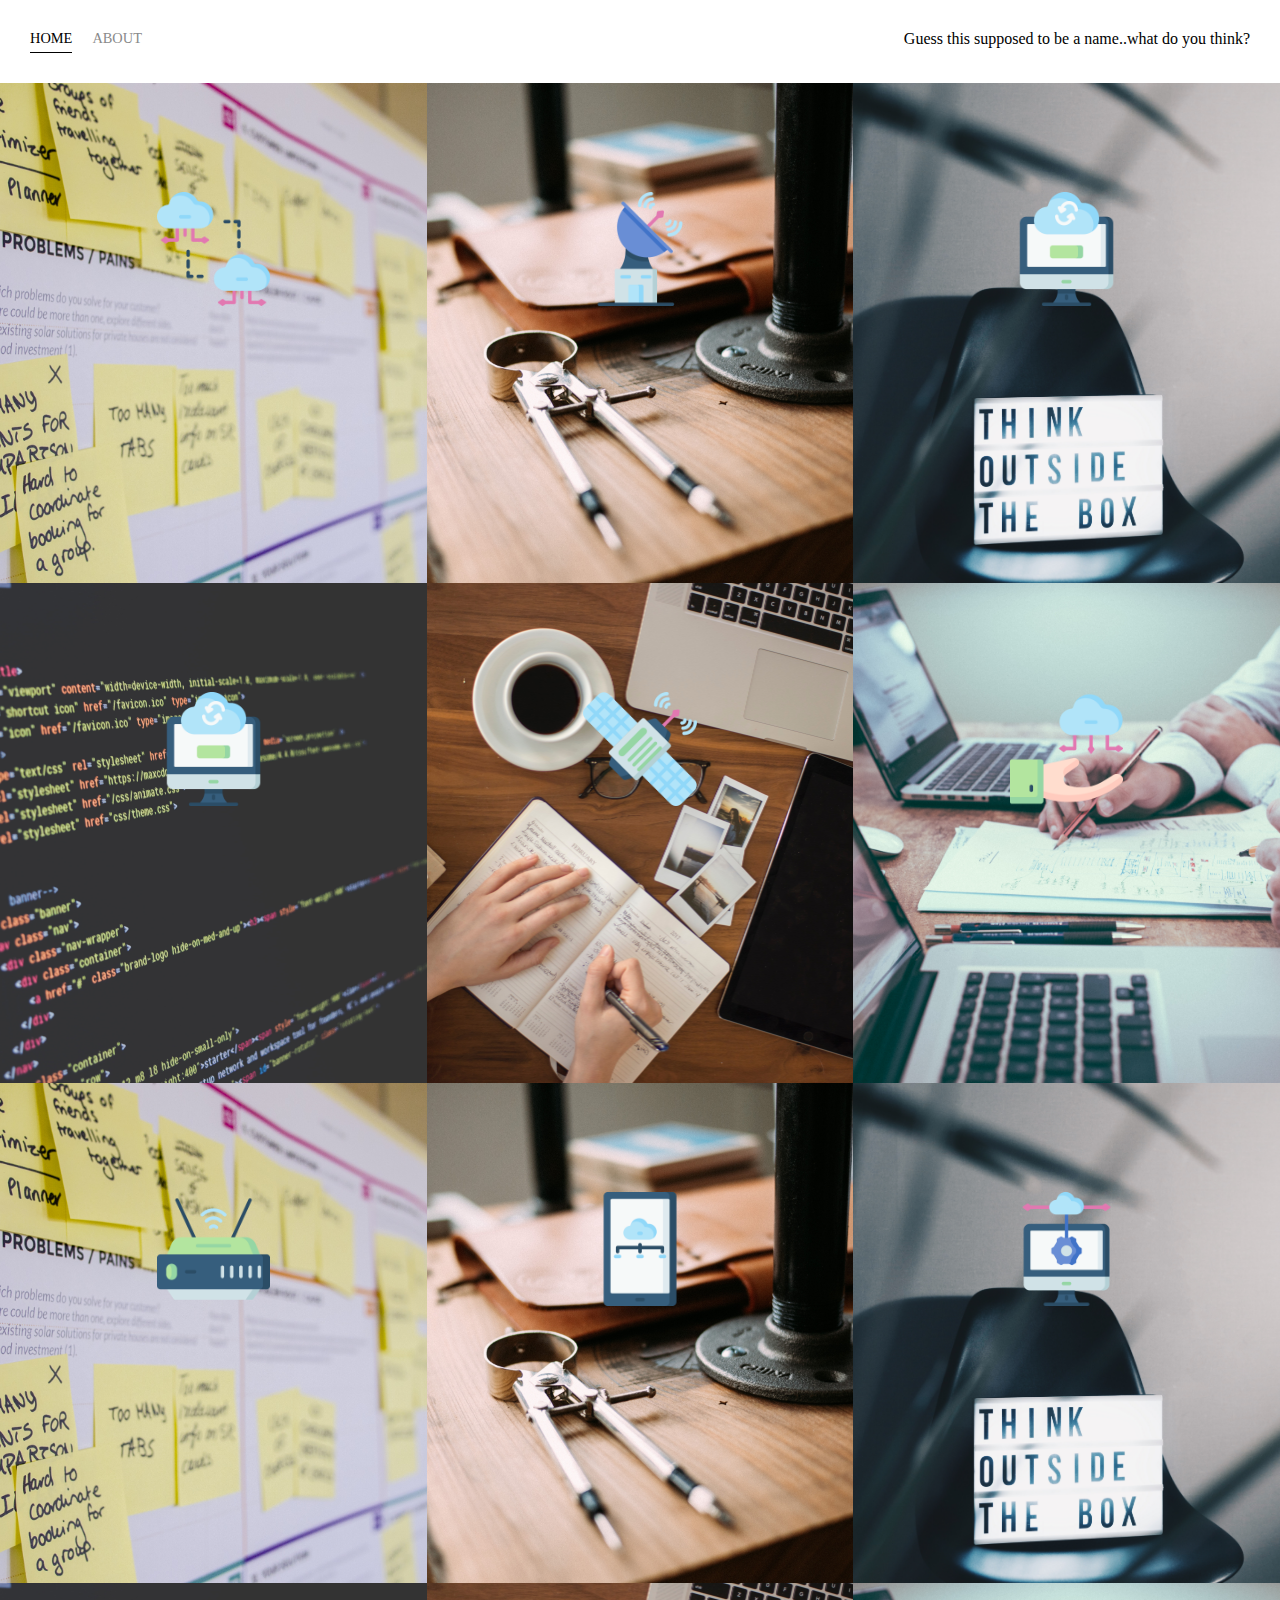
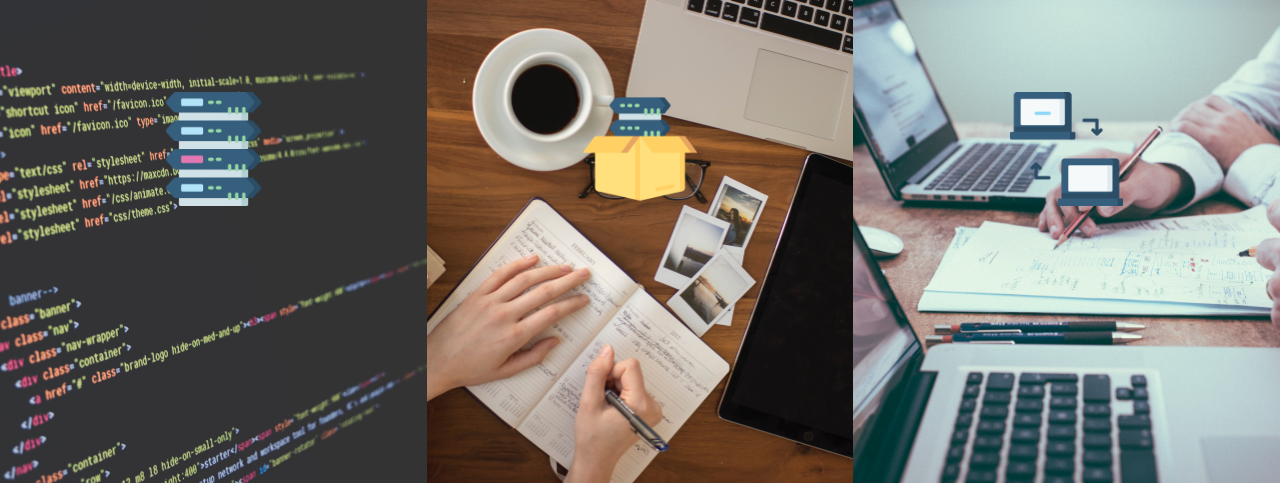
<file: index.html>
<!DOCTYPE html>
<html>
    <head>
        <meta charset="utf-8"/>
        <title>Whats Up BITCHESSSSSS!!! </title>
        <link rel="stylesheet" href="style.css">
    </head>
    <body>
            <div class="container">
                <div class="nav-wrap">
                    <div class="leftSide">
                        <div class="navLink-wrap active-nav-link">
                            <a href= "index.html">Home</a>
                        </div>
                        <div class="navLink-wrap">
                            <a href= "about.html">About</a>
                        </div>
                    </div>
                    <div class="rightSide">
                        Guess this supposed to be a name..what do you think?

                    </div>
                </div>
                <div class="content-wrap">
                    <div class="portfolio-items-wrap">
                        <div class="portfolio-item-wrap">
                            <div class="portfolio-img-background" style="background-image: url(Resources/images/daria-nepriakhina-zoCDWPuiRuA-unsplash.jpg)"></div>
                            <div class="img-text-wrap">
                                <div class="logo-wrap">
                                    <img src="Resources/images/050-cloud computing.png" alt="">
                                </div>
                                <div class="subtitles">
                                    Lorem ipsum dolor sit amet consectetur adipisicing elit. Sit aliquid voluptas corporis voluptates voluptatem placeat non accusamus harum nam culpa ex labore, commodi fuga qui sunt, sed officiis eos expedita!
                                </div>
                            </div>
                        </div>
                        <div class="portfolio-item-wrap">
                            <div class="portfolio-img-background" style="background-image: url(Resources/images/jeff-sheldon-8z2Q6XWLYa4-unsplash.jpg)"></div>
                            <div class="img-text-wrap">
                                <div class="logo-wrap">
                                    <img src="Resources/images/005-satellite dish.png" alt="">
                                </div>
                                <div class="subtitles">
                                    Lorem ipsum dolor sit amet consectetur adipisicing elit. Sit aliquid voluptas corporis voluptates voluptatem placeat non accusamus harum nam culpa ex labore, commodi fuga qui sunt, sed officiis eos expedita!
                                </div>
                            </div>
                        </div>
                        <div class="portfolio-item-wrap">
                            <div class="portfolio-img-background" style="background-image: url(Resources/images/nikita-kachanovsky-bLY5JqP_Ldw-unsplash.jpg)"></div>
                            <div class="img-text-wrap">
                                <div class="logo-wrap">
                                    <img src="Resources/images/044-data synchronization.png" alt="">
                                </div>
                                <div class="subtitles">
                                    Lorem ipsum dolor sit amet consectetur adipisicing elit. Sit aliquid voluptas corporis voluptates voluptatem placeat non accusamus harum nam culpa ex labore, commodi fuga qui sunt, sed officiis eos expedita!
                                </div>
                            </div>
                        </div>
                        <div class="portfolio-item-wrap">
                            <div class="portfolio-img-background" style="background-image: url(Resources/images/sai-kiran-anagani-5Ntkpxqt54Y-unsplash.jpg)"></div>
                            <div class="img-text-wrap">
                                <div class="logo-wrap">
                                    <img src="Resources/images/044-data synchronization.png" alt=""> 
                                </div>
                                <div class="subtitles">
                                    Lorem ipsum dolor sit amet consectetur adipisicing elit. Sit aliquid voluptas corporis voluptates voluptatem placeat non accusamus harum nam culpa ex labore, commodi fuga qui sunt, sed officiis eos expedita!
                                </div>
                            </div>
                        </div>
                        <div class="portfolio-item-wrap">
                            <div class="portfolio-img-background" style="background-image: url(Resources/images/thought-catalog-505eectW54k-unsplash.jpg)"></div>
                            <div class="img-text-wrap">
                                <div class="logo-wrap">
                                    <img src="Resources/images/007-satellite.png" alt="">
                                </div>
                                <div class="subtitles">
                                    Lorem ipsum dolor sit amet consectetur adipisicing elit. Sit aliquid voluptas corporis voluptates voluptatem placeat non accusamus harum nam culpa ex labore, commodi fuga qui sunt, sed officiis eos expedita!
                                </div>
                            </div>
                        </div><div class="portfolio-item-wrap">
                            <div class="portfolio-img-background" style="background-image: url(Resources/images/scott-graham-5fNmWej4tAA-unsplash.jpg)"></div>
                            <div class="img-text-wrap">
                                <div class="logo-wrap">
                                    <img src="Resources/images/020-data protection.png" alt="">
                                </div>
                                <div class="subtitles">
                                    Lorem ipsum dolor sit amet consectetur adipisicing elit. Sit aliquid voluptas corporis voluptates voluptatem placeat non accusamus harum nam culpa ex labore, commodi fuga qui sunt, sed officiis eos expedita!
                                </div>
                            </div>
                        </div>
                        <div class="portfolio-item-wrap">
                            <div class="portfolio-img-background" style="background-image: url(Resources/images/daria-nepriakhina-zoCDWPuiRuA-unsplash.jpg)"></div>
                            <div class="img-text-wrap">
                                <div class="logo-wrap">
                                    <img src="Resources/images/036-router.png" alt="">
                                </div>
                                <div class="subtitles">
                                    Lorem ipsum dolor sit amet consectetur, adipisicing elit. Aspernatur, illo libero! Sit laborum quas nihil, architecto quos ducimus a est quisquam nulla reprehenderit, hic quasi expedita autem accusantium at minus.
                                </div>
                            </div>
                        </div>
                        <div class="portfolio-item-wrap">
                            <div class="portfolio-img-background" style="background-image: url(Resources/images/jeff-sheldon-8z2Q6XWLYa4-unsplash.jpg)"></div>
                            <div class="img-text-wrap">
                                <div class="logo-wrap">
                                    <img src="Resources/images/048-smartphone.png" alt="">
                                </div>
                                <div class="subtitles">
                                    Lorem ipsum dolor sit amet consectetur adipisicing elit. Sit aliquid voluptas corporis voluptates voluptatem placeat non accusamus harum nam culpa ex labore, commodi fuga qui sunt, sed officiis eos expedita!
                                </div>
                            </div>
                        </div>
                        <div class="portfolio-item-wrap">
                            <div class="portfolio-img-background" style="background-image: url(Resources/images/nikita-kachanovsky-bLY5JqP_Ldw-unsplash.jpg)"></div>
                            <div class="img-text-wrap">
                                <div class="logo-wrap">
                                    <img src="Resources/images/024-settings.png" alt="">
                                </div>
                                <div class="subtitles">
                                    Lorem ipsum dolor sit amet consectetur adipisicing elit. Sit aliquid voluptas corporis voluptates voluptatem placeat non accusamus harum nam culpa ex labore, commodi fuga qui sunt, sed officiis eos expedita!
                                </div>
                            </div>
                        </div>
                        <div class="portfolio-item-wrap">
                            <div class="portfolio-img-background" style="background-image: url(Resources/images/sai-kiran-anagani-5Ntkpxqt54Y-unsplash.jpg)"></div>
                            <div class="img-text-wrap">
                                <div class="logo-wrap">
                                    <img src="Resources/images/042-database.png" alt=""> 
                                </div>
                                <div class="subtitles">
                                    Lorem ipsum dolor sit amet consectetur adipisicing elit. Sit aliquid voluptas corporis voluptates voluptatem placeat non accusamus harum nam culpa ex labore, commodi fuga qui sunt, sed officiis eos expedita!
                                </div>
                            </div>
                        </div>
                        <div class="portfolio-item-wrap">
                            <div class="portfolio-img-background" style="background-image: url(Resources/images/thought-catalog-505eectW54k-unsplash.jpg)"></div>
                            <div class="img-text-wrap">
                                <div class="logo-wrap">
                                    <img src="Resources/images/049-data storage.png" alt="">
                                </div>
                                <div class="subtitles">
                                    Lorem ipsum dolor sit amet consectetur adipisicing elit. Sit aliquid voluptas corporis voluptates voluptatem placeat non accusamus harum nam culpa ex labore, commodi fuga qui sunt, sed officiis eos expedita!
                                </div>
                            </div>
                        </div><div class="portfolio-item-wrap">
                            <div class="portfolio-img-background" style="background-image: url(Resources/images/scott-graham-5fNmWej4tAA-unsplash.jpg)"></div>
                            <div class="img-text-wrap">
                                <div class="logo-wrap">
                                    <img src="Resources/images/002-data transfer.png" alt="">
                                </div>
                                <div class="subtitles">
                                    Lorem ipsum dolor sit amet consectetur adipisicing elit. Sit aliquid voluptas corporis voluptates voluptatem placeat non accusamus harum nam culpa ex labore, commodi fuga qui sunt, sed officiis eos expedita!
                                </div>
                            </div>
                        </div>
                    </div>
                </div>
            </div>
    </body>
    <script>
       const portfolioitems = document.querySelectorAll('.portfolio-item-wrap');
       portfolioitems.forEach(portfolioitem => {
           portfolioitem.addEventListener('mouseover', () =>{
               portfolioitem.childNodes[1].classList.add('img-darken');

           })
           portfolioitem.addEventListener('mouseout', () =>{
               portfolioitem.childNodes[1].classList.remove('img-darken');
               
           })
       }) 
    </script>      
</html>
</file>
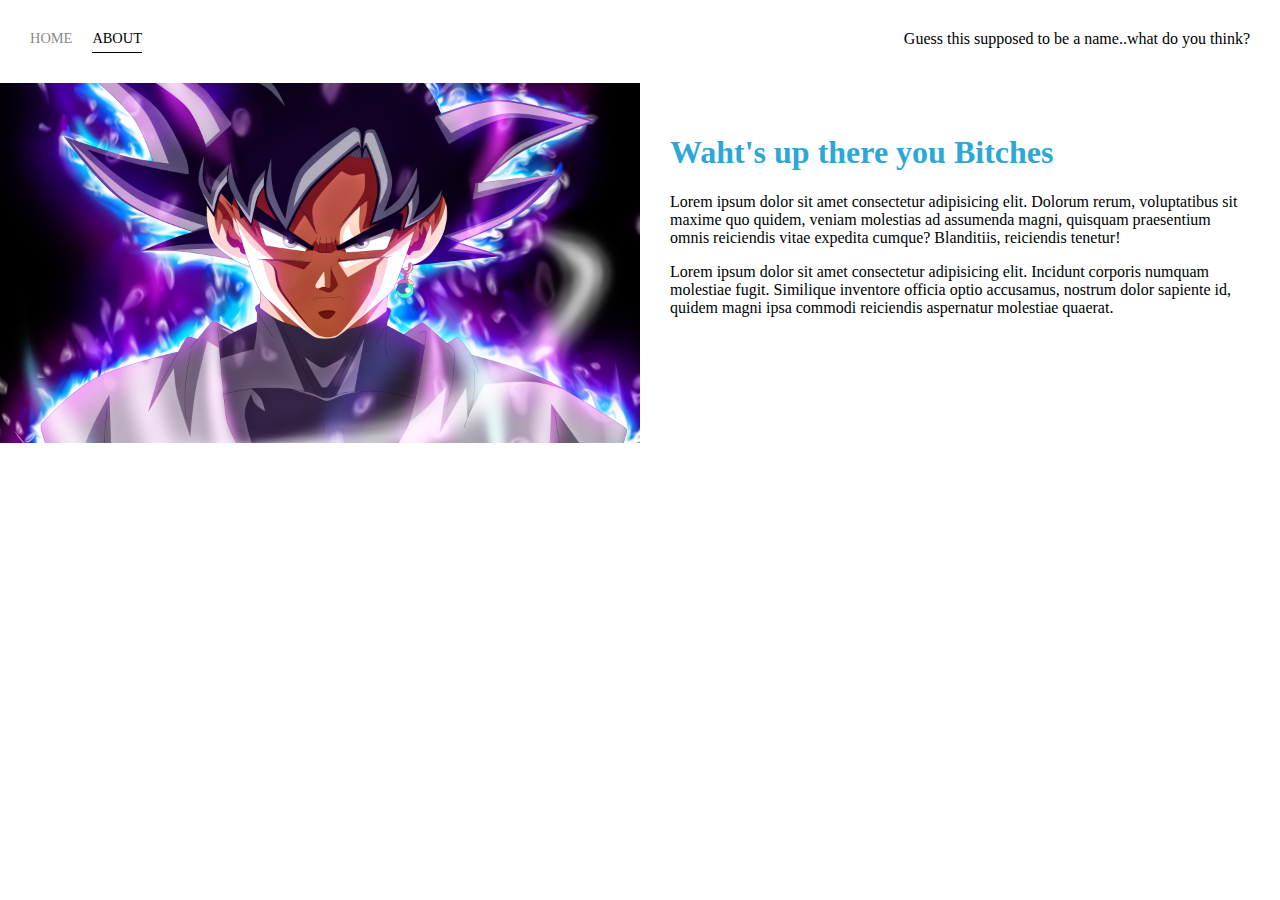
<file: about.html>
<!DOCTYPE html>
<html>
    <head>
        <meta charset="utf-8"/>
        <title>About </title>
        <link rel="stylesheet" href="style.css">
    </head>
    <body>
           <div class="container">
                <div class="nav-wrap">
                    <div class="leftSide">
                        <div class="navLink-wrap  ">
                        <a href= "index.html">Home</a>
                        </div>
                        <div class="navLink-wrap active-nav-link">
                            <a href= "about.html">About</a>
                        </div>                        
                    </div>
                    <div class="rightSide">
                        Guess this supposed to be a name..what do you think?

                    </div>
                </div>
                <div class="content-wrap">
                  <div class="two-col-wrap">
                    <div class="profile-img-wrap">
                      <img src="Resources/images/goku-black-ultra-instinct-dragon-ball-super-b2236.jpg" >
                    </div>
                    <div class="profile-content-wrap">
                      <h1>Waht's up there you Bitches</h1>
                      <p>Lorem ipsum dolor sit amet consectetur adipisicing elit. Dolorum rerum, voluptatibus sit maxime quo quidem, veniam molestias ad assumenda magni, quisquam praesentium omnis reiciendis vitae expedita cumque? Blanditiis, reiciendis tenetur!</p>
                      <p>Lorem ipsum dolor sit amet consectetur adipisicing elit. Incidunt corporis numquam molestiae fugit. Similique inventore officia optio accusamus, nostrum dolor sapiente id, quidem magni ipsa commodi reiciendis aspernatur molestiae quaerat.</p>
                      

                    </div>
                  </div>
                 </div>
             </div>
     </body>
  </html>
</file>
<file: style.css>
/* Master */

body{
    margin: 0px;
    font-family: 'Segoe UI';
}
.container{
    display: grid;
    grid-template-columns: 1fr;
}

/* Nav */

.nav-wrap{
    display: flex;
    justify-content: space-between;
    padding: 30px;
}

.leftSide{
    display: flex;
}
.nav-wrap > .leftSide > div{
    margin-right: 20px;
    font-size: 0.9em;
    text-transform: uppercase;
}
.navLink-wrap{
    height: 22px;
    border-bottom: 1px solid transparent;
    transition: border-bottom 0.5s;
}
.navLink-wrap a{
    color: #8a8a8a;
    text-decoration: none;
    font: bold;
}
.navLink-wrap:hover{
    border-bottom: 1px solid black;
}
.navLink-wrap a:hover{
    color: black;
}
.rightSide{
    text-decoration: none;
    font-family: 'Segoe UI';
    font: bold;
}

.active-nav-link{
    border-bottom: 1px solid black;
}
.active-nav-link a{
    color: black !important;
}

/* Portfolio */

.content-wrap{
    background-color: white;
}   
.portfolio-items-wrap{
    display: grid;
    grid-template-columns: 1fr 1fr 1fr;

}
.portfolio-item-wrap{
    position: relative;
}
.portfolio-img-background{
    
    height: 500px;
    width: 100%;
    background-size: cover;
    background-position: center;
    background-repeat: no-repeat;
}
.img-text-wrap{
    position: absolute;
    top: 0;
    display:flex;
    flex-direction: column;
    justify-content: center;
    align-items: center;
    height: 100%;
    text-align: center;
    padding-left: 100px;
    padding-right: 100px;

}

.logo-wrap img {
    width: 50%;
    margin-bottom: 20px;
}

.img-text-wrap .subtitles{
    font-weight: 600;
    transition: 1s;
    color: transparent;
}

.img-text-wrap:hover .subtitles{
    font-weight: 600;
    color: skyblue;
}

.img-darken{
    transition: 1s;
    filter: brightness(10%);
}

/* About */

.two-col-wrap{
    display: grid;
    grid-template-columns: 1fr 1fr;
    
}
.profile-img-wrap img{
    width: 100%;

}
.profile-content-wrap{
    padding: 30px;
}
.profile-content-wrap h1{
    color: rgb(44, 167, 216);
}
</file>
